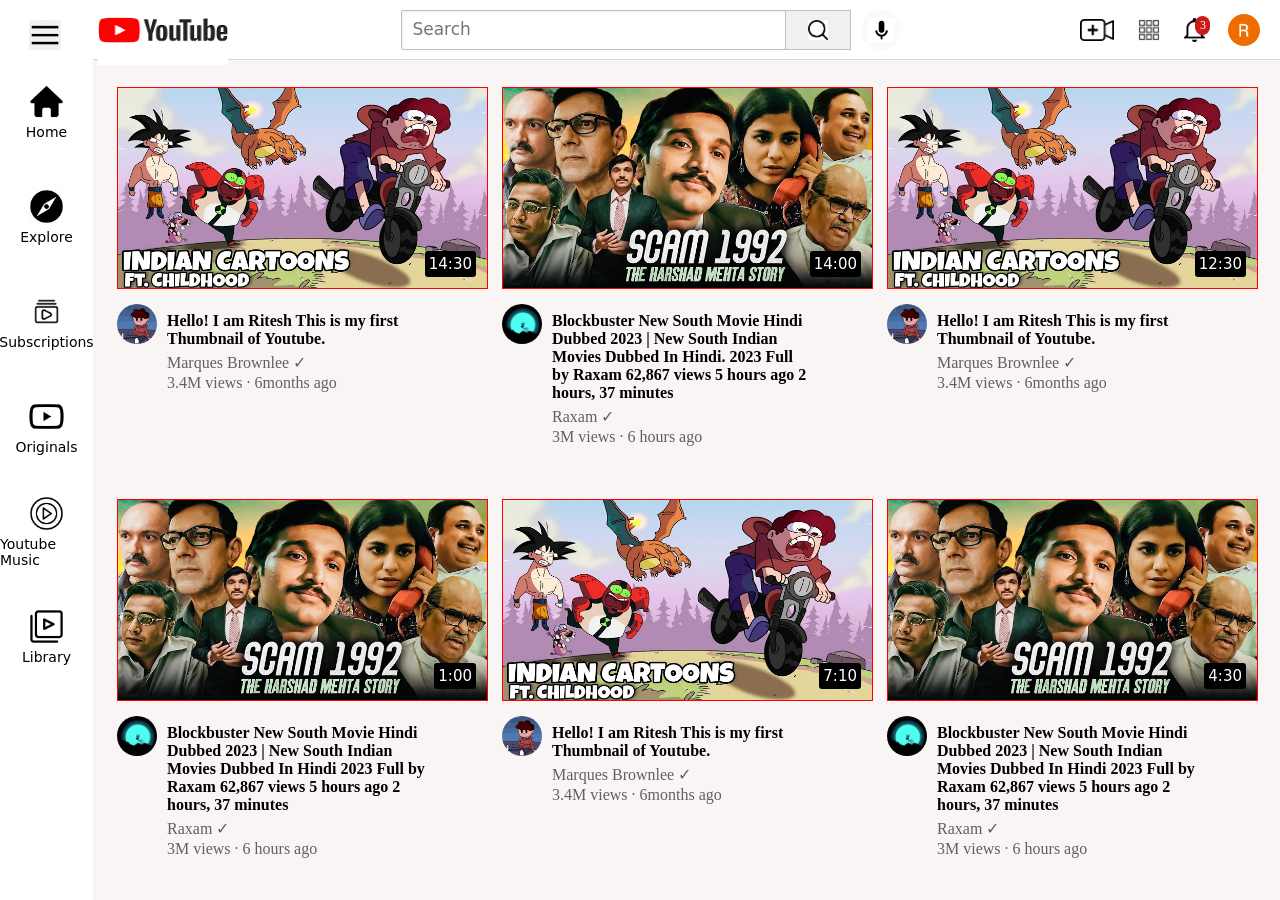
<file: index.html>
<!DOCTYPE html>
<html lang="en">
<head>
  <meta charset="UTF-8">
  <meta name="viewport" content="width=device-width, initial-scale=1.0">
  <title>Document</title>
  <link rel="stylesheet" href="video.css">
  <link rel="stylesheet" href="header.css">
  <link rel="stylesheet" href="general.css">
  <link rel="stylesheet" href="sidebar.css">
</head>
<body>
  <div class="header">
    <div class="left-section">
      <img class="hamburger" src="hamburger.png" alt="">
      <img class="yt-logo" src="logo.png" alt="">
    </div>
    <div class="middle-section">
      <input class="search-bar" type="textbox" placeholder="Search">
      <button class="search-button">
        <img class="search"  src="search.png" alt="">
        <div class="tooltip">Search</div>
      </button>
      <button class="mic-button">
        <img class="mic" src="mic.png" alt="">
        <div class="tooltip">Search with your Voice</div>

      </button>
    </div>
    <div class="right-section">
     <div class="upload-icon-container">
      <img class="upload-icon" src="add-video.png" alt="">
      <div class="tooltip">Create</div>
     </div>
      <div class="app-icon-container">
      <img class="app-icon" src="menu.png" alt="">
      <div class="tooltip">Google Apps</div>

      </div>
      <div class="notification-icon-container">
       <img class="notification" src="bell.png" alt="">
       <div class="tooltip">noticication</div>
       <div class="notification-count">3</div>
    </div>
    <div class="profile-picture-container">
      <img class="profile-picture" src="profile.jpg" alt="">
      <div class="tooltip">profile</div>

    </div>
    </div>
  </div>
<div class="sidebar">
  <div class="sidebar-link">
    <img src="home.png" alt="">
    <div>Home</div>
  </div>
  <div class="sidebar-link">
    <img src="explore.png" alt="">
    <div>Explore</div>
  </div>
  <div class="sidebar-link">
    <img src="subricptions.png" alt="">
    <div>Subscriptions</div>
  </div>
  <div class="sidebar-link">
    <img src="originals.png" alt="">
    <div>Originals</div>
  </div>
  <div class="sidebar-link">
    <img src="yt_music.png" alt="">
    <div>Youtube Music</div>
  </div>
  <div class="sidebar-link">
    <img src="library.png" alt="">
    <div>Library</div>
  </div>
</div>
<div class="video-grid">
  <div class="video-preview">
  <div class="thumbnail-row">
    <img class="thumbnail" src="img.webp" alt="no">
    <div class="video-time">14:30</div>
  </div>
  <div class="video-info-grid">
    <div class="channel-picture">
      <img class="profil-picture" src="img3.jpg" alt="">
    </div>
    <div class="video-info">
      <p class="video-title">Hello! I am Ritesh This is my first Thumbnail of Youtube.</p>
    <p class="video-author">Marques Brownlee &#10003;</p>
  <p class="video-stats">3.4M views &#183; 6months ago</p>
    </div>
  </div>
</div>
<div class="video-preview">
  <div class="thumbnail-row">
    <img  class="thumbnail" src="img2.webp" alt="no">
    <div class="video-time">14:00</div>

  </div>
  <div class="video-info-grid">
    <div class="channel-picture">
      <img class="profil-picture" src="img4.jpg" alt="">
    </div>
    <div class="video-info">
      <p class="video-title">Blockbuster New South Movie Hindi Dubbed 2023 |
        New South Indian Movies Dubbed In Hindi. 
       2023 Full by Raxam 62,867 views 5 hours ago 2 hours, 37 minutes</p>
     <p class="video-author">Raxam &#10003;</p>
   <p class="video-stats">3M views &#183; 6 hours ago</p>
    </div>
  </div>
</div>
<div class="video-preview">
  <div class="thumbnail-row">
    <img class="thumbnail" src="img.webp" alt="no">
    <div class="video-time">12:30</div>

  </div>
  <div class="video-info-grid">
    <div class="channel-picture">
      <img class="profil-picture" src="img3.jpg" alt="">
    </div>
    <div class="video-info">
      <p class="video-title">Hello! I am Ritesh This is my first Thumbnail of Youtube.</p>
    <p class="video-author">Marques Brownlee &#10003;</p>
  <p class="video-stats">3.4M views &#183; 6months ago</p>
    </div>
  </div>
</div>
<div class="video-preview">
  <div class="thumbnail-row">
    <img  class="thumbnail" src="img2.webp" alt="no">
    <div class="video-time">1:00</div>

  </div>
  <div class="video-info-grid">
    <div class="channel-picture">
      <img class="profil-picture" src="img4.jpg" alt="">
    </div>
    <div class="video-info">
      <p class="video-title">Blockbuster New South Movie Hindi Dubbed 2023 |
        New South Indian Movies Dubbed In Hindi 
       2023 Full by Raxam 62,867 views 5 hours ago 2 hours, 37 minutes</p>
     <p class="video-author">Raxam &#10003;</p>
   <p class="video-stats">3M views &#183; 6 hours ago</p>
    </div>
  </div>
</div>
<div class="video-preview">
  <div class="thumbnail-row">
    <img class="thumbnail" src="img.webp" alt="no">
    <div class="video-time">7:10</div>

  </div>
  <div class="video-info-grid">
    <div class="channel-picture">
      <img class="profil-picture" src="img3.jpg" alt="">
    </div>
    <div class="video-info">
      <p class="video-title">Hello! I am Ritesh This is my first Thumbnail of Youtube.</p>
    <p class="video-author">Marques Brownlee &#10003;</p>
  <p class="video-stats">3.4M views &#183; 6months ago</p>
    </div>
  </div>
</div>
<div class="video-preview">
  <div class="thumbnail-row">
    <img  class="thumbnail" src="img2.webp" alt="no">
    <div class="video-time">4:30</div>

  </div>
  <div class="video-info-grid">
    <div class="channel-picture">
      <img class="profil-picture" src="img4.jpg" alt="">
    </div>
    <div class="video-info">
      <p class="video-title">Blockbuster New South Movie Hindi Dubbed 2023 |
        New South Indian Movies Dubbed In Hindi 
       2023 Full by Raxam 62,867 views 5 hours ago 2 hours, 37 minutes</p>
     <p class="video-author">Raxam &#10003;</p>
   <p class="video-stats">3M views &#183; 6 hours ago</p>
    </div>
  </div>
</div>
</div>
</body>
</html>
</file>
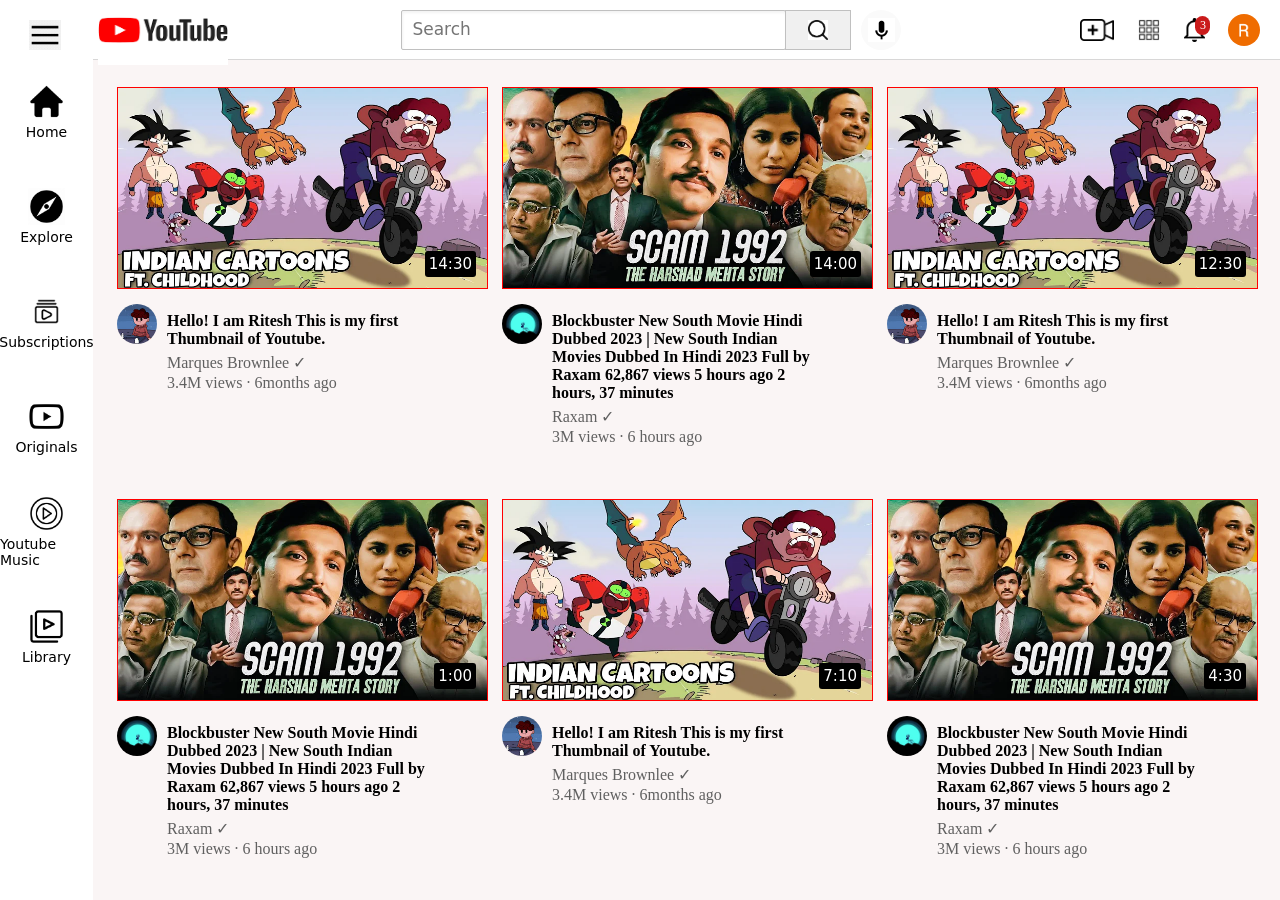
<file: yt.html>
<!DOCTYPE html>
<html lang="en">
<head>
  <meta charset="UTF-8">
  <meta name="viewport" content="width=device-width, initial-scale=1.0">
  <title>Document</title>
  <link rel="stylesheet" href="video.css">
  <link rel="stylesheet" href="header.css">
  <link rel="stylesheet" href="general.css">
  <link rel="stylesheet" href="sidebar.css">
</head>
<body>
  <div class="header">
    <div class="left-section">
      <img class="hamburger" src="hamburger.png" alt="">
      <img class="yt-logo" src="logo.png" alt="">
    </div>
    <div class="middle-section">
      <input class="search-bar" type="textbox" placeholder="Search">
      <button class="search-button">
        <img class="search"  src="search.png" alt="">
        <div class="tooltip">Search</div>
      </button>
      <button class="mic-button">
        <img class="mic" src="mic.png" alt="">
        <div class="tooltip">Search with your Voice</div>

      </button>
    </div>
    <div class="right-section">
     <div class="upload-icon-container">
      <img class="upload-icon" src="add-video.png" alt="">
      <div class="tooltip">Create</div>
     </div>
      <div class="app-icon-container">
      <img class="app-icon" src="menu.png" alt="">
      <div class="tooltip">Google Apps</div>

      </div>
      <div class="notification-icon-container">
       <img class="notification" src="bell.png" alt="">
       <div class="tooltip">noticication</div>
       <div class="notification-count">3</div>
    </div>
    <div class="profile-picture-container">
      <img class="profile-picture" src="profile.jpg" alt="">
      <div class="tooltip">profile</div>

    </div>
    </div>
  </div>
<div class="sidebar">
  <div class="sidebar-link">
    <img src="home.png" alt="">
    <div>Home</div>
  </div>
  <div class="sidebar-link">
    <img src="explore.png" alt="">
    <div>Explore</div>
  </div>
  <div class="sidebar-link">
    <img src="subricptions.png" alt="">
    <div>Subscriptions</div>
  </div>
  <div class="sidebar-link">
    <img src="originals.png" alt="">
    <div>Originals</div>
  </div>
  <div class="sidebar-link">
    <img src="yt_music.png" alt="">
    <div>Youtube Music</div>
  </div>
  <div class="sidebar-link">
    <img src="library.png" alt="">
    <div>Library</div>
  </div>
</div>
<div class="video-grid">
  <div class="video-preview">
  <div class="thumbnail-row">
    <img class="thumbnail" src="img.webp" alt="no">
    <div class="video-time">14:30</div>
  </div>
  <div class="video-info-grid">
    <div class="channel-picture">
      <img class="profil-picture" src="img3.jpg" alt="">
    </div>
    <div class="video-info">
      <p class="video-title">Hello! I am Ritesh This is my first Thumbnail of Youtube.</p>
    <p class="video-author">Marques Brownlee &#10003;</p>
  <p class="video-stats">3.4M views &#183; 6months ago</p>
    </div>
  </div>
</div>
<div class="video-preview">
  <div class="thumbnail-row">
    <img  class="thumbnail" src="img2.webp" alt="no">
    <div class="video-time">14:00</div>

  </div>
  <div class="video-info-grid">
    <div class="channel-picture">
      <img class="profil-picture" src="img4.jpg" alt="">
    </div>
    <div class="video-info">
      <p class="video-title">Blockbuster New South Movie Hindi Dubbed 2023 |
        New South Indian Movies Dubbed In Hindi 
       2023 Full by Raxam 62,867 views 5 hours ago 2 hours, 37 minutes</p>
     <p class="video-author">Raxam &#10003;</p>
   <p class="video-stats">3M views &#183; 6 hours ago</p>
    </div>
  </div>
</div>
<div class="video-preview">
  <div class="thumbnail-row">
    <img class="thumbnail" src="img.webp" alt="no">
    <div class="video-time">12:30</div>

  </div>
  <div class="video-info-grid">
    <div class="channel-picture">
      <img class="profil-picture" src="img3.jpg" alt="">
    </div>
    <div class="video-info">
      <p class="video-title">Hello! I am Ritesh This is my first Thumbnail of Youtube.</p>
    <p class="video-author">Marques Brownlee &#10003;</p>
  <p class="video-stats">3.4M views &#183; 6months ago</p>
    </div>
  </div>
</div>
<div class="video-preview">
  <div class="thumbnail-row">
    <img  class="thumbnail" src="img2.webp" alt="no">
    <div class="video-time">1:00</div>

  </div>
  <div class="video-info-grid">
    <div class="channel-picture">
      <img class="profil-picture" src="img4.jpg" alt="">
    </div>
    <div class="video-info">
      <p class="video-title">Blockbuster New South Movie Hindi Dubbed 2023 |
        New South Indian Movies Dubbed In Hindi 
       2023 Full by Raxam 62,867 views 5 hours ago 2 hours, 37 minutes</p>
     <p class="video-author">Raxam &#10003;</p>
   <p class="video-stats">3M views &#183; 6 hours ago</p>
    </div>
  </div>
</div>
<div class="video-preview">
  <div class="thumbnail-row">
    <img class="thumbnail" src="img.webp" alt="no">
    <div class="video-time">7:10</div>

  </div>
  <div class="video-info-grid">
    <div class="channel-picture">
      <img class="profil-picture" src="img3.jpg" alt="">
    </div>
    <div class="video-info">
      <p class="video-title">Hello! I am Ritesh This is my first Thumbnail of Youtube.</p>
    <p class="video-author">Marques Brownlee &#10003;</p>
  <p class="video-stats">3.4M views &#183; 6months ago</p>
    </div>
  </div>
</div>
<div class="video-preview">
  <div class="thumbnail-row">
    <img  class="thumbnail" src="img2.webp" alt="no">
    <div class="video-time">4:30</div>

  </div>
  <div class="video-info-grid">
    <div class="channel-picture">
      <img class="profil-picture" src="img4.jpg" alt="">
    </div>
    <div class="video-info">
      <p class="video-title">Blockbuster New South Movie Hindi Dubbed 2023 |
        New South Indian Movies Dubbed In Hindi 
       2023 Full by Raxam 62,867 views 5 hours ago 2 hours, 37 minutes</p>
     <p class="video-author">Raxam &#10003;</p>
   <p class="video-stats">3M views &#183; 6 hours ago</p>
    </div>
  </div>
</div>
</div>
</body>
</html>
</file>
<file: video.css>
.thumbnail{
  width: 100%;
  height: 200px;
  object-fit: fill;
  border-width: 1px;
  border-style: solid;
  border-color: red;
  margin-top: 7px;
  margin-bottom: -14px;
  cursor: pointer;
}


.video-title{
  width: 260px;
  margin-top: 16px;
  font-weight: bold;
  margin-bottom: 10px;
  cursor: pointer;
}
.video-author{
margin-bottom: 17px;
margin-top: -5px;
color: rgb(96, 96, 96);
width: 210px;
cursor: pointer;
}
.video-stats{
margin-top: -15px;
color: rgb(96, 96, 96);
margin-right: -10px;
cursor: pointer;
}


.video-info-grid{
display: grid ;
grid-template-columns: 50px 1fr;
}

.profil-picture{
  border-radius: 50px;
  width: 40px;
  margin-top: 8px;
  cursor: pointer;
  
}
.thumbnail-row{
  margin-bottom: 17px;
  position: relative;
}
.video-grid{
  display: grid;
  grid-template-columns: 1fr 1fr 1fr ;
  column-gap: 16px;
  row-gap: 30px;

}
@media (max-width: 780px){
  .video-grid {
    grid-template-columns:  1fr;
  }
}
@media (min-width: 781px) and (max-width: 1100px){
  .video-grid {
    grid-template-columns: 1fr 1fr ;
 }
}
@media (min-width: 1101px) and (max-width: 1420px){
  .video-grid {
    grid-template-columns: 1fr 1fr 1fr;
 }
}
@media (min-width: 1421px){
  .video-grid{
    grid-template-columns: 1fr 1fr 1fr 1fr;
  }
}

.video-time{
  background-color: black;
  color: white;
  position: absolute;
  bottom: 2px;
  right: 10px;
  font-family: system-ui, -apple-system, BlinkMacSystemFont, 'Segoe UI', Roboto, Oxygen, Ubuntu, Cantarell, 'Open Sans', 'Helvetica Neue', sans-serif;
  font-size: 15px;
  font-weight: 500;
  padding-left: 4px;
  padding-right: 4px;
  padding-top: 4px;
  padding-bottom: 4px;
  border-radius: 3px;
}
</file>
<file: header.css>
.header{
  height: 59px;
  display: flex;
  flex-direction: row;
  justify-content: space-between;
  position: fixed;
  top: 0;
  left: 0;
  right: 0;
  background-color: white;
  border-bottom-width: 1px;
  border-bottom-style: solid;
  border-bottom-color: rgb(216, 215, 215);
  z-index: 6;
}
.hamburger{
  height: 30px;
  margin-top: 10px;
  margin-left: 29px;
  margin-right: 37px;
  cursor: pointer;
}
.yt-logo{
  height: 70px;
  width: 130px;
  cursor: pointer;
}
.left-section{
display: flex;
align-items: center;
}
.middle-section{
  flex: 1;
  margin-left: 30px;
  margin-right: 35px;
  max-width: 500px;
  display: flex;
  align-items: center;
}
.search-button{
    height: 40px;
    width: 66px;
    background-color: rgb(240,240,240);
    border-width: 1px;
    border-style: solid;
    border-color: rgb(192, 192, 192);
    margin-left: -1px;
    margin-right: 10px;
    padding-top: -2px;
    cursor: pointer;
}
.search-button,
.mic-button,
.upload-icon-container,
.notification-icon-container,
.app-icon-container,
.profile-picture-container
{
  position: relative;
  display: flex;
  justify-content: center;
  align-items: center;

}
.search-button .tooltip,
.mic-button .tooltip,
.upload-icon-container .tooltip,
.notification-icon-container .tooltip,
.app-icon-container .tooltip,
.profile-picture-container .tooltip
{
  position: absolute;
  background-color: gray;
  color: white;
  padding-left: 8px;
  padding-right: 8px;
  padding-top: 2px;
  padding-bottom: 4px;
  border-radius: 2px;
  bottom: -34px;
  opacity: 0;
  transition: opacity 0.15s;
  pointer-events: none;
  white-space: nowrap;
  font-family: system-ui, -apple-system, BlinkMacSystemFont, 'Segoe UI', Roboto, Oxygen, Ubuntu, Cantarell, 'Open Sans', 'Helvetica Neue', sans-serif;
}
.search-button:hover .tooltip,
.mic-button:hover .tooltip,
.upload-icon-container:hover .tooltip,
.notification-icon-container:hover .tooltip,
.app-icon-container:hover .tooltip,
.profile-picture-container:hover .tooltip
{
opacity: 1;
}
.search{
  height: 20px;
  width: 20px;
  cursor: pointer;
}
.mic-button{
    height: 40px;
    width: 40px;
    border-radius: 20px;
    border: none;
    background-color: rgb(250, 250, 250);
    cursor: pointer;
}
.mic{
  height: 24px;
  width: 27px;
  cursor: pointer;
  
}
.search-bar{
  flex: 1;
  height: 36px;
  padding-left: 10px;
  font-size: 17px;
  border-width: 1px;
  border-style: solid;
  border-radius: 2px;
  width: 0;
  box-shadow: inset 1px 2px 3px rgba(0,0,0,0.05);
  border-color: rgb(192, 192, 192);
  cursor: pointer;
}
.search-bar::placeholder{
  font-family: system-ui, -apple-system, BlinkMacSystemFont, 'Segoe UI', Roboto, Oxygen, Ubuntu, Cantarell, 'Open Sans', 'Helvetica Neue', sans-serif;
  font-size: 17px;
 
}
.right-section{
  width: 180px;
  display: flex;
  align-items: center;
  justify-content: space-between;
  margin-right: 20px;
  flex-shrink: 0;
}
.upload-icon{
  height: 22px;
  cursor: pointer;
}
.app-icon{
  height: 24px;
  cursor: pointer;
}
.notification{
  height: 24px;
  cursor: pointer;
}
.notification-icon-container{
  position: relative;
}
.notification-count{
  position: absolute;
  top: -2px;
  right: -5px;
  background-color:rgb(202, 27, 27);
  color: white;
  width: 5px;
  padding-left: 5px;
  padding-top: 2px;
  padding-bottom: 2px;
  padding-right: 5px;
  border-radius: 10px;
  font-size: 12px;

}
.profile-picture{
  height: 32px;
  border-radius: 16px;
  cursor: pointer;
}
</file>
<file: general.css>
body{
  margin: 0;
  padding-top: 80px;
  padding-left: 117px;
  padding-right: 24px;
  background-color: rgb(250, 245, 245);
}
</file>
<file: sidebar.css>
.sidebar{
  position: fixed;
  left: 0;
  bottom: 0;
  top: 59px;
  background-color: white;
  width: 93px;
  z-index: 200;
}
.sidebar-link{
  height: 105px;
  display: flex;
  justify-content: center;
  align-items: center;
  flex-direction: column;
  cursor: pointer;


}
.sidebar-link:hover{
  background-color: rgb(232, 229, 229);
}
.sidebar-link img{
height: 37px;
margin-bottom: 4px;
}
.sidebar-link div{
  font-family: system-ui, -apple-system, BlinkMacSystemFont, 'Segoe UI', Roboto, Oxygen, Ubuntu, Cantarell, 'Open Sans', 'Helvetica Neue', sans-serif;
  font-size: 14px;
}
</file>
